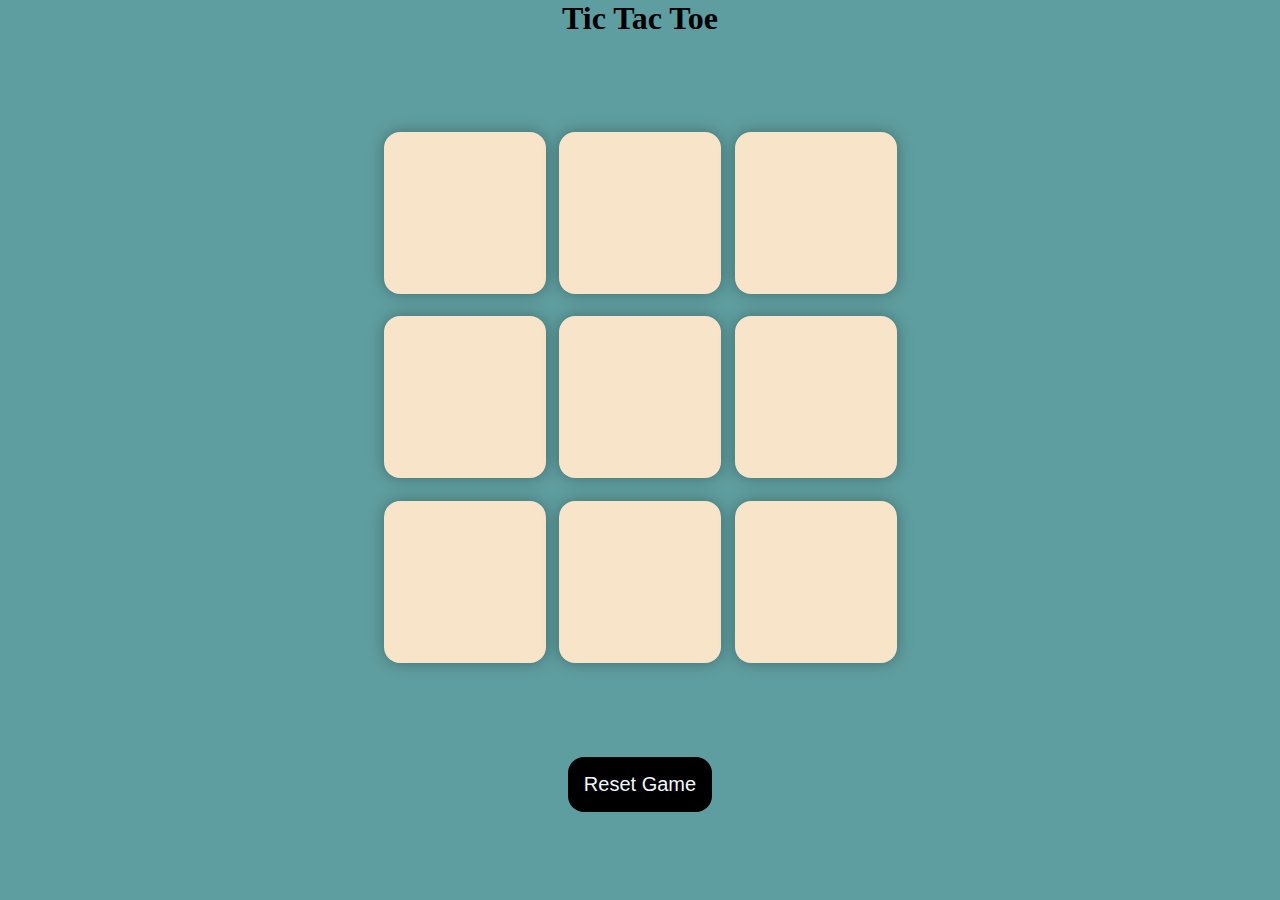
<file: index.html>
<!DOCTYPE html>
<html lang="en">
<head>
    <meta charset="UTF-8">
    <meta name="viewport" content="width=device-width,initial-scale=1.0">
    <title>Tic Tac Toe</title>
    <link rel="stylesheet" href="style.css">
</head>
<body>
    <div class="msg-container hide">
        <p id="msg">Winner</p>
        <button id="new-btn">New Game</button>
    </div>
<main>
<h1>Tic Tac Toe</h1>
<div class="container">
<div class="game">
<button class="box"></button>
<button class="box"></button>
<button class="box"></button>
<button class="box"></button>
<button class="box"></button>
<button class="box"></button>
<button class="box"></button>
<button class="box"></button>
<button class="box"></button>
</div>
</div>
<button id="reset-btn">Reset Game</button>
</main>
<script src="app.js"></script>
</body>
</html>
</file>
<file: style.css>
*{
    margin: 0;
    padding: 0;
}

body{
    background-color: cadetblue;
    text-align: center;
}

.container{
    height: 80vh;
    display: flex;
    justify-content: center;
    align-items: center;
    }
.game{
    height:60vmin;
    width: 60vmin;
    display: flex;
    flex-wrap: wrap;
    justify-content:center;
    align-items: center;
    gap: 1.5vmin;
}
.box{
    height: 18vmin;
    width: 18vmin;
    border-radius: 1rem;
    border: none;
    box-shadow: 0 0 1rem rgba(0,0,0,0.3);
    font-size: 8vmin;
    color: rgb(215, 53, 53);
    background-color: rgb(248, 228, 200);
}
#reset-btn{
    padding: 1rem;
    font-size: 1.25rem;
    background-color: black;
    color: aliceblue;
    border-radius: 1rem;
    border: none;

}

#new-btn{
    padding: 1rem;
    font-size: 1.25rem;
    background-color: black;
    color: aliceblue;
    border-radius: 1rem;
    border: none;

}
#msg{
    color: antiquewhite;
    font-size: 8vmin;
}
.msg-container{
    height: 100vmin;
    display: flex;
    justify-content: center;
    align-items: center;
    flex-direction: column;
    gap: 4rem;
}

.hide{
    display: none;
}
</file>
